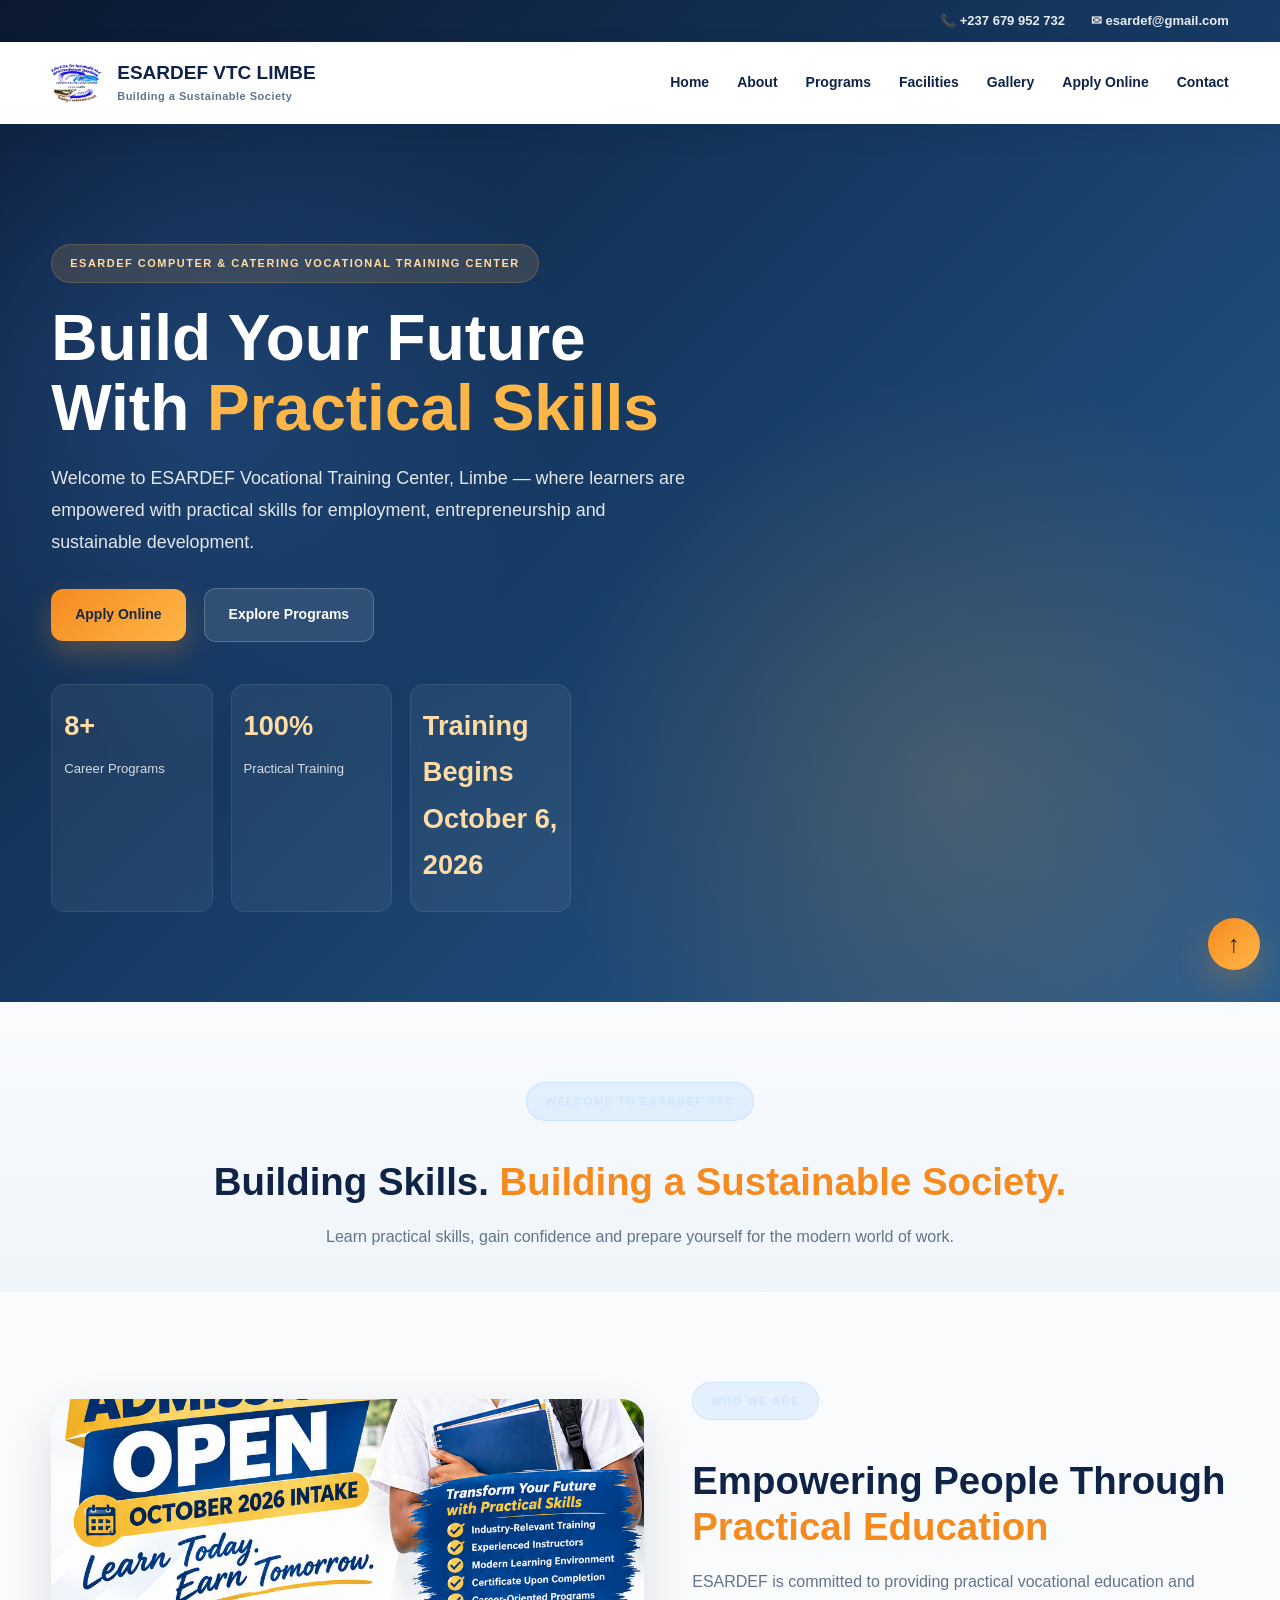
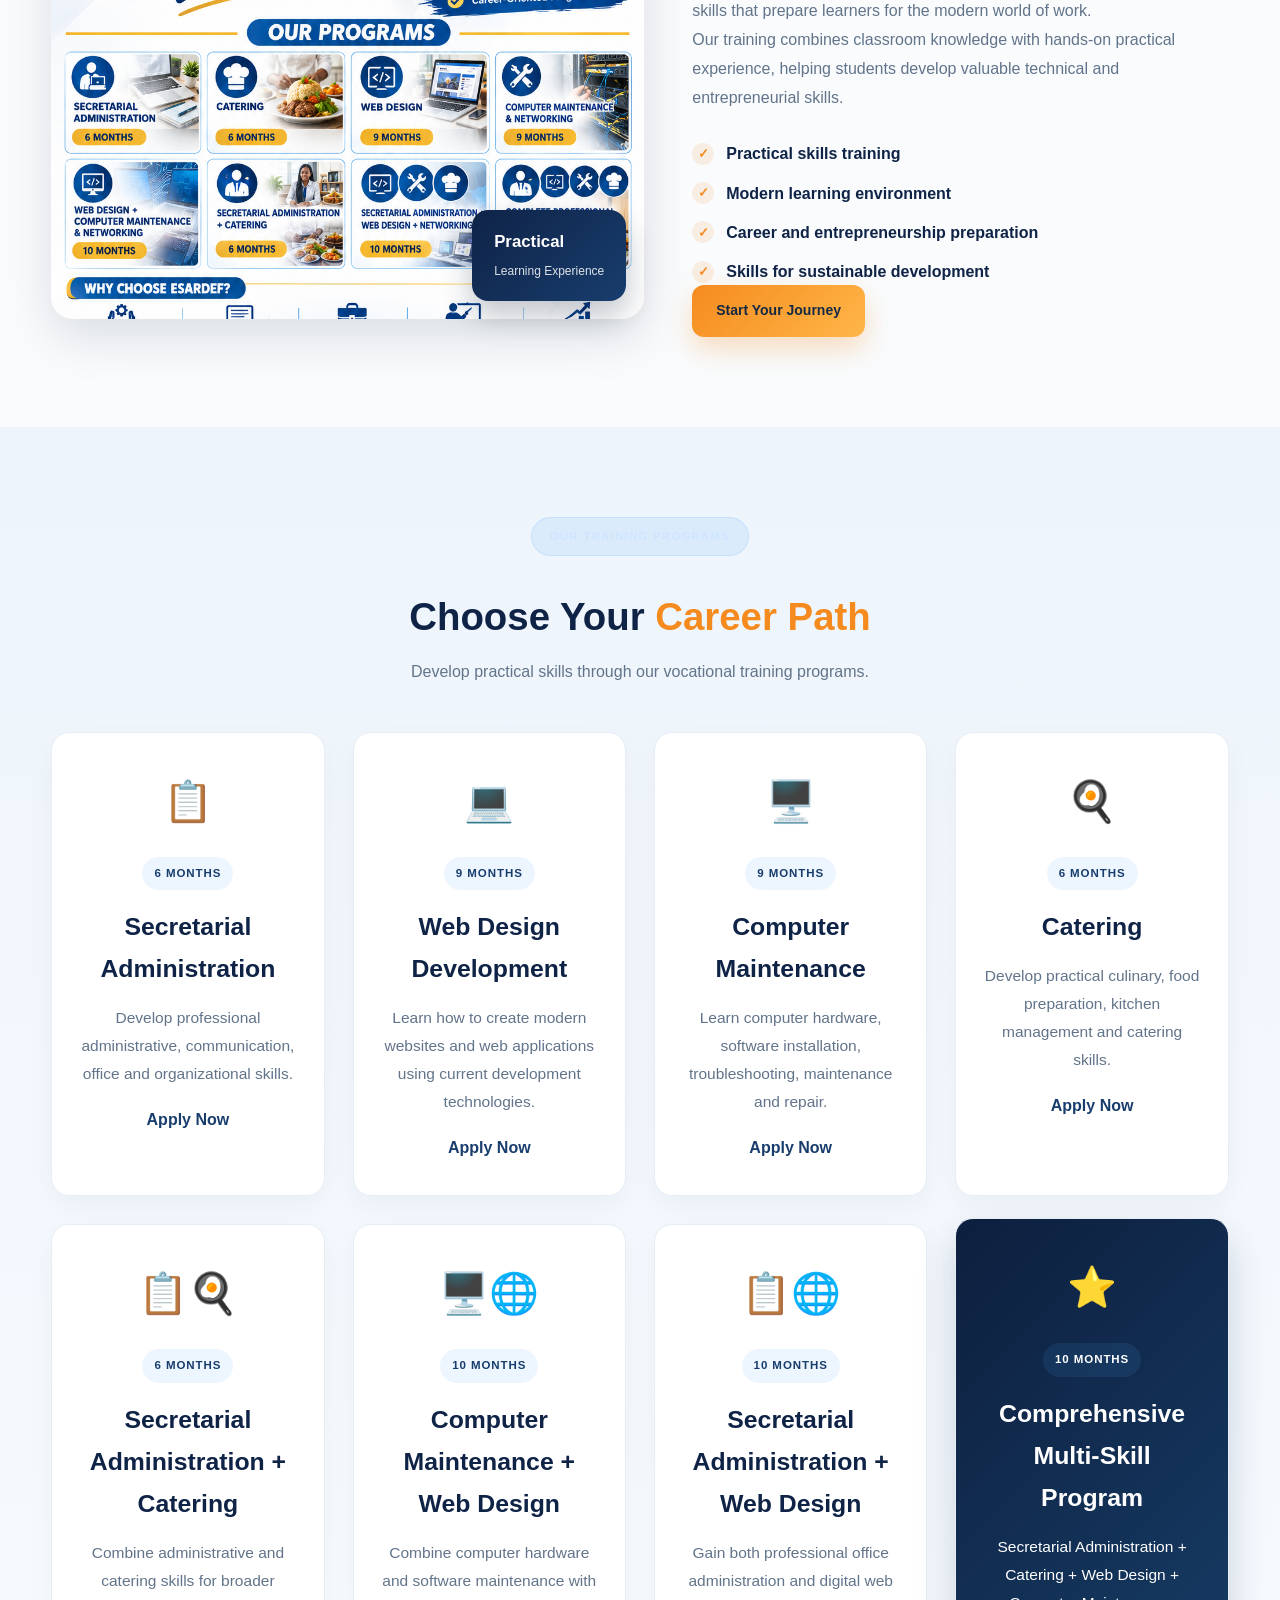
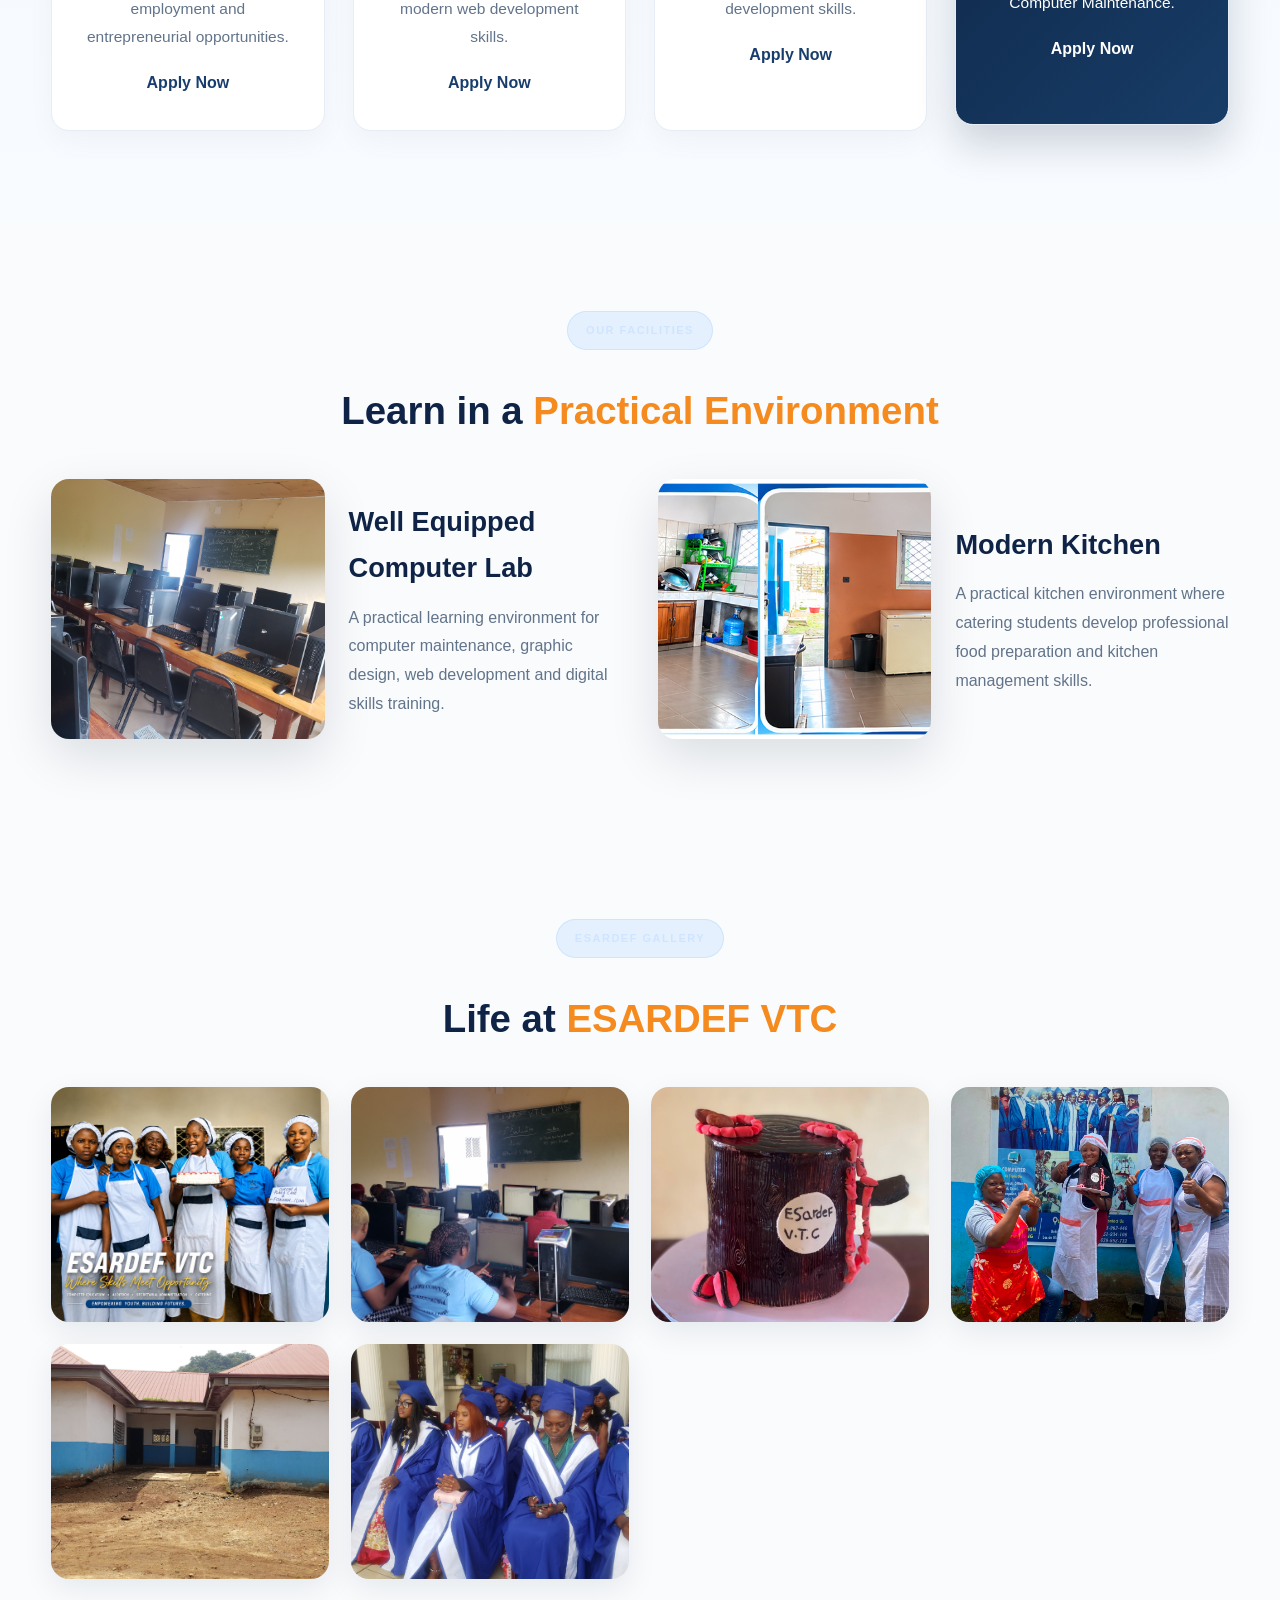
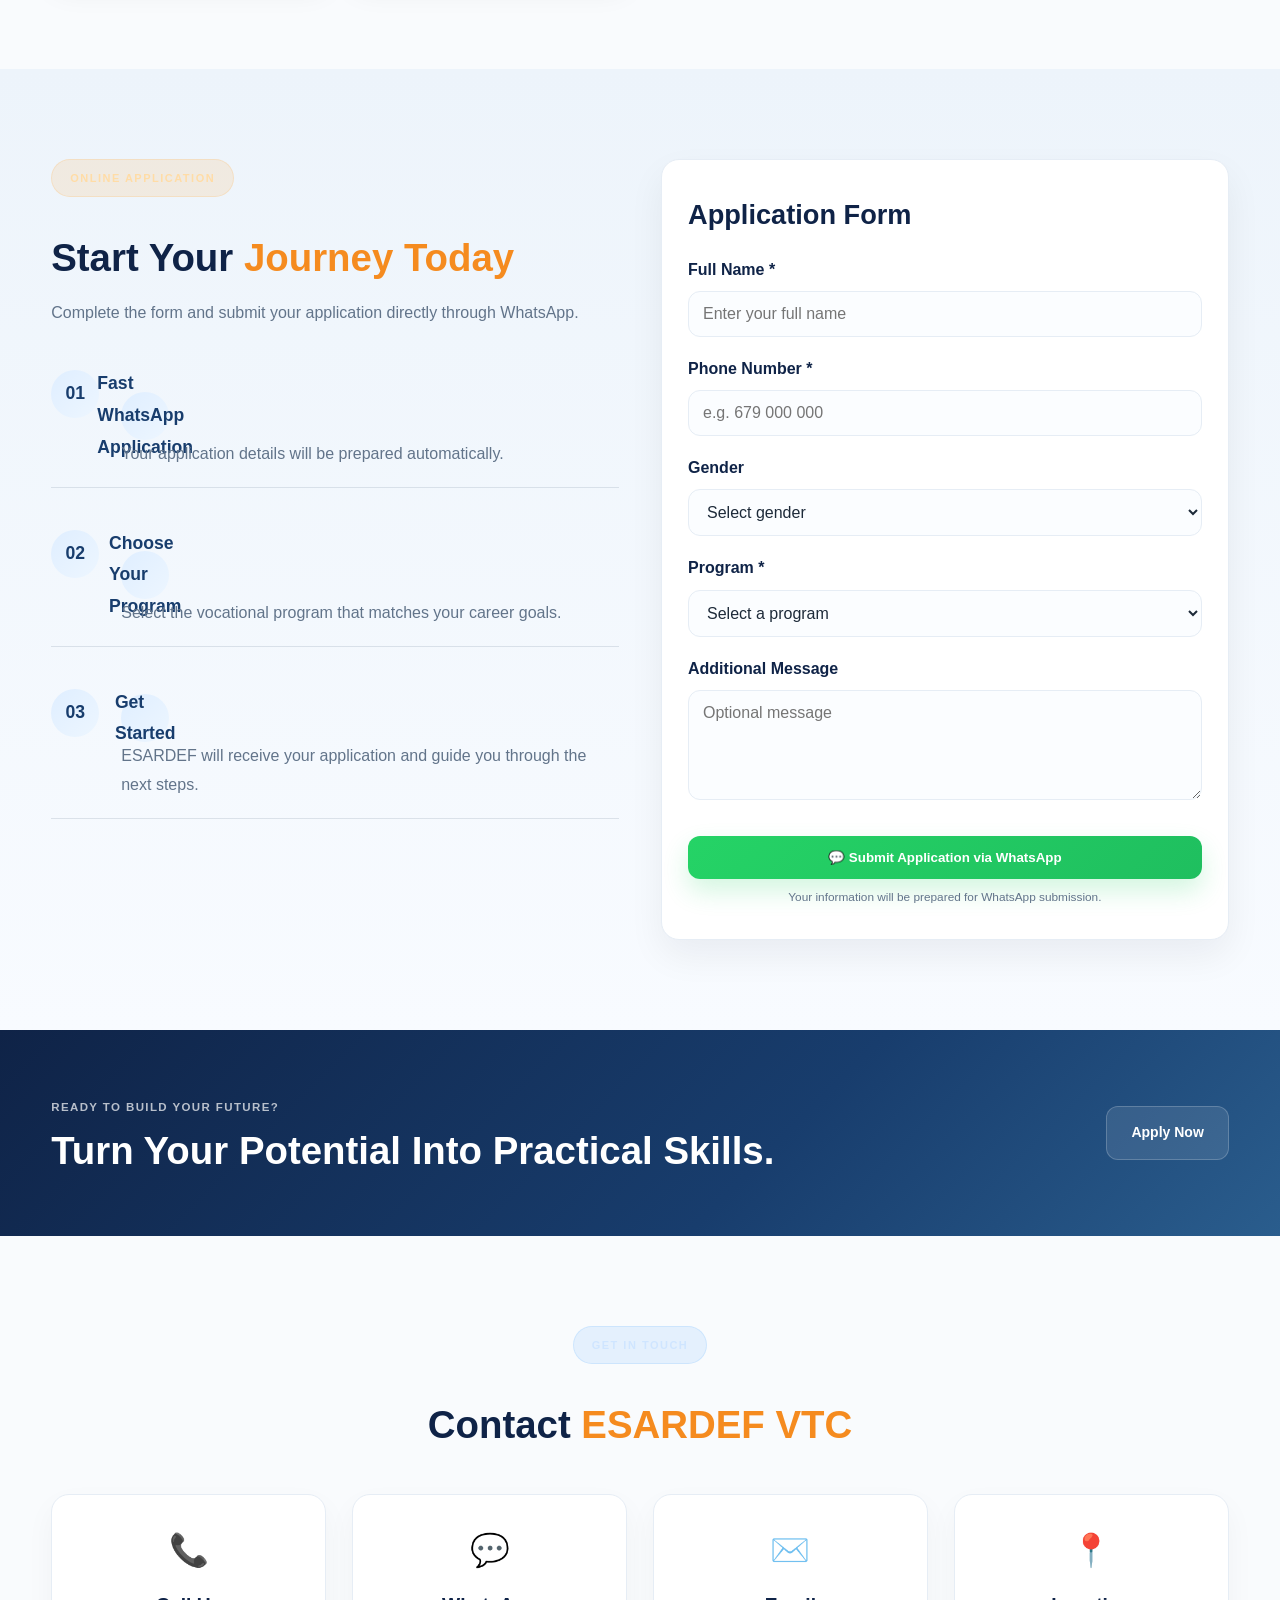
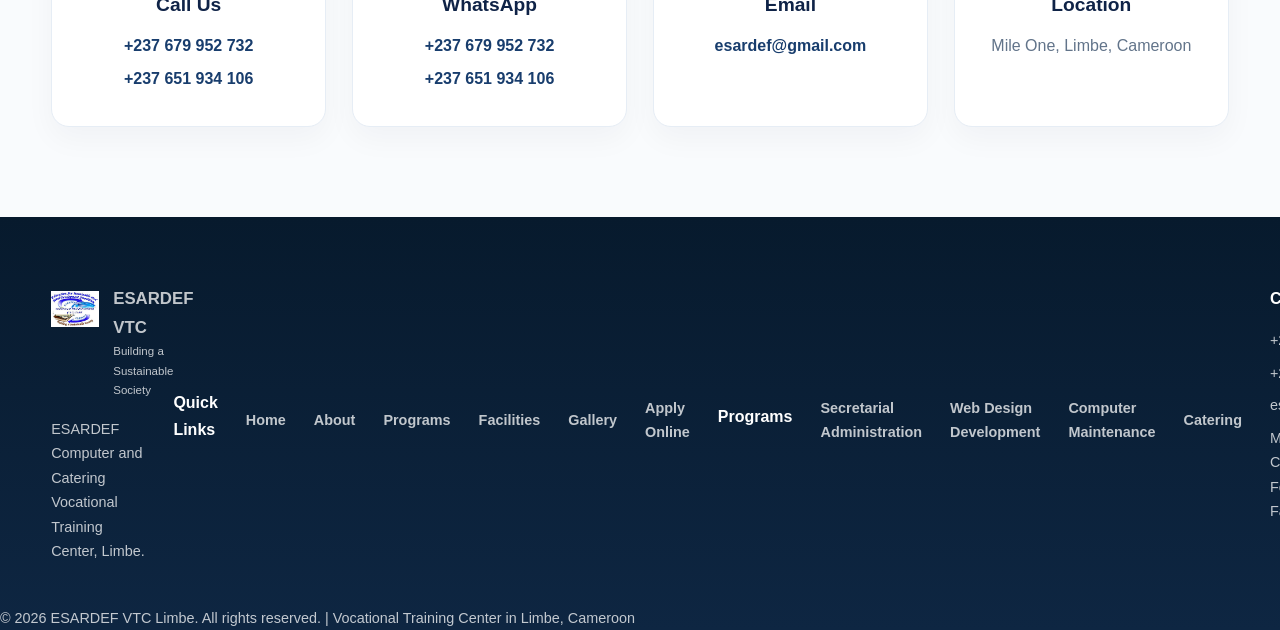
<file: index.html>
<!DOCTYPE html>
<html lang="en">
<head>
    <meta charset="UTF-8">
    <meta name="viewport" content="width=device-width, initial-scale=1.0">
    
    <!-- SEO Meta Tags -->
    <meta name="description" content="ESARDEF Vocational Training Center in Limbe, Cameroon. Practical training in computer maintenance, web design, secretarial administration, and catering. Build your career today.">
    <meta name="keywords" content="vocational training Limbe, computer maintenance, web design, catering, secretarial administration, career training, Cameroon">
    <meta name="author" content="ESARDEF VTC Limbe">
    <meta name="theme-color" content="#0f2347">
    
    <!-- Open Graph -->
    <meta property="og:title" content="ESARDEF VTC Limbe | Build Your Professional Future">
    <meta property="og:description" content="Enroll in practical vocational programs. Computer maintenance, web design, catering, secretarial administration. Training starts October 6, 2026.">
    <meta property="og:type" content="website">
    <meta property="og:url" content="https://esardefvtc.com">
    <meta property="og:image" content="https://esardefvtc.com/LOGO.jpg">
    <meta property="og:site_name" content="ESARDEF VTC">
    
    <!-- Twitter Card -->
    <meta name="twitter:card" content="summary_large_image">
    <meta name="twitter:title" content="ESARDEF VTC | Vocational Training in Limbe">
    <meta name="twitter:description" content="Practical skills for your career. Computer maintenance, web design, catering & administration training. Apply now.">
    <meta name="twitter:image" content="https://esardefvtc.com/LOGO.jpg">
    
    <!-- Structured Data -->
    <script type="application/ld+json">
    {
      "@context": "https://schema.org",
      "@type": "EducationalOrganization",
      "name": "ESARDEF VTC",
      "alternateName": "ESARDEF Computer and Catering Vocational Training Center",
      "url": "https://esardefvtc.com",
      "logo": "https://esardefvtc.com/LOGO.jpg",
      "description": "Vocational training center offering practical skills in computer maintenance, web design, catering, and secretarial administration",
      "address": {
        "@type": "PostalAddress",
        "streetAddress": "Mile One",
        "addressLocality": "Limbe",
        "addressRegion": "South West Region",
        "addressCountry": "CM"
      },
      "contactPoint": {
        "@type": "ContactPoint",
        "contactType": "Admissions",
        "telephone": "+237-679-952-732",
        "email": "esardef@gmail.com"
      },
      "sameAs": ["https://web.facebook.com/ESARDEF"],
      "foundingDate": "2020",
      "areaServed": "Limbe, Cameroon"
    }
    </script>

    <title>ESARDEF VTC Limbe | Vocational Training in Computer & Catering Skills</title>
    <link rel="stylesheet" href="style.css">
    <link rel="canonical" href="https://esardefvtc.com">
</head>

<body>

<!-- ================= TOP BAR ================= -->
<div class="top-bar">
    <div class="container top-content">
        <a href="tel:+237679952732" aria-label="Call us">📞 +237 679 952 732</a>
        <a href="mailto:esardef@gmail.com" aria-label="Email us">✉ esardef@gmail.com</a>
    </div>
</div>

<!-- ================= NAVIGATION ================= -->
<header>
    <div class="container nav-container">
        <a href="#home" class="logo" aria-label="ESARDEF VTC home">
            <img src="LOGO.jpg" alt="ESARDEF VTC Logo">
            <div>
                <strong>ESARDEF VTC LIMBE</strong>
                <small>Building a Sustainable Society</small>
            </div>
        </a>

        <button class="menu-btn" id="menuBtn" type="button" aria-label="Toggle navigation menu" aria-expanded="false">
            ☰
        </button>

        <nav id="navMenu" aria-label="Main navigation">
            <a href="#home">Home</a>
            <a href="#about">About</a>
            <a href="#programs">Programs</a>
            <a href="#facilities">Facilities</a>
            <a href="#gallery">Gallery</a>
            <a href="#application">Apply Online</a>
            <a href="#contact">Contact</a>
        </nav>
    </div>
</header>

<!-- ================= HERO ================= -->
<section class="hero" id="home" aria-label="Hero section">
    <div class="container hero-content">
        <span class="tag">ESARDEF COMPUTER &amp; CATERING VOCATIONAL TRAINING CENTER</span>

        <h1>
            Build Your Future With
            <span>Practical Skills</span>
        </h1>

        <p>
            Welcome to ESARDEF Vocational Training Center, Limbe — where learners are empowered with practical skills for employment, entrepreneurship and sustainable development.
        </p>

        <div class="hero-buttons">
            <a href="#application" class="btn primary">Apply Online</a>
            <a href="#programs" class="btn secondary">Explore Programs</a>
        </div>

        <div class="stats">
            <div>
                <strong>8+</strong>
                <span>Career Programs</span>
            </div>
            <div>
                <strong>100%</strong>
                <span>Practical Training</span>
            </div>
            <div>
                <strong>Training Begins<br>October 6, 2026</strong>
            </div>
        </div>
    </div>
</section>

<!-- ================= WELCOME ================= -->
<section class="welcome" aria-label="Welcome section">
    <div class="container center">
        <span class="tag blue">WELCOME TO ESARDEF VTC</span>

        <h2>
            Building Skills.
            <span>Building a Sustainable Society.</span>
        </h2>

        <p>
            Learn practical skills, gain confidence and prepare yourself for the modern world of work.
        </p>
    </div>
</section>

<!-- ================= ABOUT ================= -->
<section class="section" id="about" aria-label="About section">
    <div class="container two-columns">
        <div class="about-image">
            <img src="adv.png" alt="ESARDEF vocational training classroom with students learning practical skills">

            <div class="image-badge">
                <strong>Practical</strong>
                <span>Learning Experience</span>
            </div>
        </div>

        <div class="about-text">
            <span class="tag blue">WHO WE ARE</span>

            <h2>
                Empowering People Through
                <span>Practical Education</span>
            </h2>

            <p>
                ESARDEF is committed to providing practical vocational education and skills that prepare learners for the modern world of work.
            </p>

            <p>
                Our training combines classroom knowledge with hands-on practical experience, helping students develop valuable technical and entrepreneurial skills.
            </p>

            <div class="features">
                <div>Practical skills training</div>
                <div>Modern learning environment</div>
                <div>Career and entrepreneurship preparation</div>
                <div>Skills for sustainable development</div>
            </div>

            <a href="#application" class="btn primary">Start Your Journey</a>
        </div>
    </div>
</section>

<!-- ================= PROGRAMS ================= -->
<section class="section programs" id="programs" aria-label="Programs section">
    <div class="container">
        <div class="section-title">
            <span class="tag blue">OUR TRAINING PROGRAMS</span>

            <h2>
                Choose Your
                <span>Career Path</span>
            </h2>

            <p>
                Develop practical skills through our vocational training programs.
            </p>
        </div>

        <div class="program-grid">
            <article class="program-card">
                <div class="program-icon" aria-hidden="true">📋</div>
                <span class="duration">6 MONTHS</span>
                <h3>Secretarial Administration</h3>
                <p>Develop professional administrative, communication, office and organizational skills.</p>
                <a href="#application" onclick="selectProgram('Secretarial Administration')">Apply Now</a>
            </article>

            <article class="program-card">
                <div class="program-icon" aria-hidden="true">💻</div>
                <span class="duration">9 MONTHS</span>
                <h3>Web Design Development</h3>
                <p>Learn how to create modern websites and web applications using current development technologies.</p>
                <a href="#application" onclick="selectProgram('Web Design Development')">Apply Now</a>
            </article>

            <article class="program-card">
                <div class="program-icon" aria-hidden="true">🖥️</div>
                <span class="duration">9 MONTHS</span>
                <h3>Computer Maintenance</h3>
                <p>Learn computer hardware, software installation, troubleshooting, maintenance and repair.</p>
                <a href="#application" onclick="selectProgram('Computer Maintenance')">Apply Now</a>
            </article>

            <article class="program-card">
                <div class="program-icon" aria-hidden="true">🍳</div>
                <span class="duration">6 MONTHS</span>
                <h3>Catering</h3>
                <p>Develop practical culinary, food preparation, kitchen management and catering skills.</p>
                <a href="#application" onclick="selectProgram('Catering')">Apply Now</a>
            </article>

            <article class="program-card">
                <div class="program-icon" aria-hidden="true">📋🍳</div>
                <span class="duration">6 MONTHS</span>
                <h3>Secretarial Administration + Catering</h3>
                <p>Combine administrative and catering skills for broader employment and entrepreneurial opportunities.</p>
                <a href="#application" onclick="selectProgram('Secretarial Administration + Catering')">Apply Now</a>
            </article>

            <article class="program-card">
                <div class="program-icon" aria-hidden="true">🖥️🌐</div>
                <span class="duration">10 MONTHS</span>
                <h3>Computer Maintenance + Web Design</h3>
                <p>Combine computer hardware and software maintenance with modern web development skills.</p>
                <a href="#application" onclick="selectProgram('Computer Maintenance + Web Design')">Apply Now</a>
            </article>

            <article class="program-card">
                <div class="program-icon" aria-hidden="true">📋🌐</div>
                <span class="duration">10 MONTHS</span>
                <h3>Secretarial Administration + Web Design</h3>
                <p>Gain both professional office administration and digital web development skills.</p>
                <a href="#application" onclick="selectProgram('Secretarial Administration + Web Design')">Apply Now</a>
            </article>

            <article class="program-card featured">
                <div class="program-icon" aria-hidden="true">⭐</div>
                <span class="duration">10 MONTHS</span>
                <h3>Comprehensive Multi-Skill Program</h3>
                <p>Secretarial Administration + Catering + Web Design + Computer Maintenance.</p>
                <a href="#application" onclick="selectProgram('Comprehensive Multi-Skill Program')">Apply Now</a>
            </article>
        </div>
    </div>
</section>

<!-- ================= FACILITIES ================= -->
<section class="section" id="facilities" aria-label="Facilities section">
    <div class="container">
        <div class="section-title center">
            <span class="tag blue">OUR FACILITIES</span>
            <h2>Learn in a <span>Practical Environment</span></h2>
        </div>

        <div class="facility-grid">
            <article class="facility-card">
                <img src="computer.jpg" alt="Well-equipped computer lab for technical training at ESARDEF">
                <div>
                    <h3>Well Equipped Computer Lab</h3>
                    <p>A practical learning environment for computer maintenance, graphic design, web development and digital skills training.</p>
                </div>
            </article>

            <article class="facility-card">
                <img src="KITC.png" alt="Modern kitchen facility for catering training at ESARDEF">
                <div>
                    <h3>Modern Kitchen</h3>
                    <p>A practical kitchen environment where catering students develop professional food preparation and kitchen management skills.</p>
                </div>
            </article>
        </div>
    </div>
</section>

<!-- ================= GALLERY ================= -->
<section class="section gallery" id="gallery" aria-label="Gallery section">
    <div class="container">
        <div class="section-title center">
            <span class="tag blue">ESARDEF GALLERY</span>
            <h2>Life at <span>ESARDEF VTC</span></h2>
        </div>

        <div class="gallery-grid">
            <img src="catstudent.png" alt="Catering students working in the kitchen">
            <img src="comp.jpg" alt="Students receiving computer training">
            <img src="cake.jpg" alt="Practical cake preparation training">
            <img src="pract.jpg" alt="Students engaged in practical training sessions">
            <img src="school.jpg" alt="ESARDEF VTC school building">
            <img src="grad.jpg" alt="ESARDEF VTC graduation ceremony">
        </div>
    </div>
</section>

<!-- ================= APPLICATION ================= -->
<section class="section application" id="application" aria-label="Application section">
    <div class="container application-grid">
        <div class="application-info">
            <span class="tag">ONLINE APPLICATION</span>
            <h2>Start Your <span>Journey Today</span></h2>
            <p>Complete the form and submit your application directly through WhatsApp.</p>

            <div class="steps">
                <div>
                    <strong>01</strong>
                    <p><strong>Fast WhatsApp Application</strong><br>Your application details will be prepared automatically.</p>
                </div>

                <div>
                    <strong>02</strong>
                    <p><strong>Choose Your Program</strong><br>Select the vocational program that matches your career goals.</p>
                </div>

                <div>
                    <strong>03</strong>
                    <p><strong>Get Started</strong><br>ESARDEF will receive your application and guide you through the next steps.</p>
                </div>
            </div>
        </div>

        <form id="applicationForm" class="application-form" novalidate>
            <h3>Application Form</h3>

            <label>
                <span>Full Name *</span>
                <input type="text" id="name" required placeholder="Enter your full name" maxlength="80" aria-required="true">
            </label>

            <label>
                <span>Phone Number *</span>
                <input type="tel" id="phone" required placeholder="e.g. 679 000 000" maxlength="30" aria-required="true">
            </label>

            <label>
                <span>Gender</span>
                <select id="gender">
                    <option value="">Select gender</option>
                    <option value="Male">Male</option>
                    <option value="Female">Female</option>
                </select>
            </label>

            <label>
                <span>Program *</span>
                <select id="program" required aria-required="true">
                    <option value="">Select a program</option>
                    <option>Secretarial Administration</option>
                    <option>Web Design Development</option>
                    <option>Computer Maintenance</option>
                    <option>Catering</option>
                    <option>Secretarial Administration + Catering</option>
                    <option>Computer Maintenance + Web Design</option>
                    <option>Secretarial Administration + Web Design</option>
                    <option>Comprehensive Multi-Skill Program</option>
                </select>
            </label>

            <label>
                <span>Additional Message</span>
                <textarea id="message" rows="4" placeholder="Optional message" maxlength="500"></textarea>
            </label>

            <button type="submit" class="whatsapp-btn">💬 Submit Application via WhatsApp</button>
            <small>Your information will be prepared for WhatsApp submission.</small>
        </form>
    </div>
</section>

<!-- ================= CTA ================= -->
<section class="cta" aria-label="Call to action section">
    <div class="container cta-content">
        <div>
            <span>READY TO BUILD YOUR FUTURE?</span>
            <h2>Turn Your Potential Into Practical Skills.</h2>
        </div>
        <a href="#application" class="btn secondary">Apply Now</a>
    </div>
</section>

<!-- ================= CONTACT ================= -->
<section class="section" id="contact" aria-label="Contact section">
    <div class="container">
        <div class="section-title center">
            <span class="tag blue">GET IN TOUCH</span>
            <h2>Contact <span>ESARDEF VTC</span></h2>
        </div>

        <div class="contact-grid">
            <article class="contact-card">
                <div class="contact-icon" aria-hidden="true">📞</div>
                <h3>Call Us</h3>
                <a href="tel:+237679952732">+237 679 952 732</a>
                <a href="tel:+237651934106">+237 651 934 106</a>
            </article>

            <article class="contact-card">
                <div class="contact-icon" aria-hidden="true">💬</div>
                <h3>WhatsApp</h3>
                <a href="https://wa.me/237679952732">+237 679 952 732</a>
                <a href="https://wa.me/237651934106">+237 651 934 106</a>
            </article>

            <article class="contact-card">
                <div class="contact-icon" aria-hidden="true">✉️</div>
                <h3>Email</h3>
                <a href="mailto:esardef@gmail.com">esardef@gmail.com</a>
            </article>

            <article class="contact-card">
                <div class="contact-icon" aria-hidden="true">📍</div>
                <h3>Location</h3>
                <p>Mile One, Limbe, Cameroon</p>
            </article>
        </div>
    </div>
</section>

<!-- ================= FOOTER ================= -->
<footer aria-label="Footer">
    <div class="container footer-grid">
        <div>
            <a href="#home" class="footer-logo" aria-label="ESARDEF VTC home">
                <img src="LOGO.jpg" alt="ESARDEF VTC Logo">
                <div>
                    <strong>ESARDEF VTC</strong>
                    <small>Building a Sustainable Society</small>
                </div>
            </a>
            <p>ESARDEF Computer and Catering Vocational Training Center, Limbe.</p>
        </div>

        <nav>
            <h4>Quick Links</h4>
            <a href="#home">Home</a>
            <a href="#about">About</a>
            <a href="#programs">Programs</a>
            <a href="#facilities">Facilities</a>
            <a href="#gallery">Gallery</a>
            <a href="#application">Apply Online</a>
        </nav>

        <nav>
            <h4>Programs</h4>
            <a href="#programs">Secretarial Administration</a>
            <a href="#programs">Web Design Development</a>
            <a href="#programs">Computer Maintenance</a>
            <a href="#programs">Catering</a>
        </nav>

        <div>
            <h4>Contact</h4>
            <a href="tel:+237679952732">+237 679 952 732</a>
            <a href="tel:+237651934106">+237 651 934 106</a>
            <a href="mailto:esardef@gmail.com">esardef@gmail.com</a>
            <p>Mile One, Limbe, Cameroon</p>
            <a href="https://web.facebook.com/ESARDEF" target="_blank" rel="noopener noreferrer">Follow Us on Facebook</a>
        </div>
    </div>

    <div class="footer-bottom">
        <p>&copy; 2026 ESARDEF VTC Limbe. All rights reserved. | Vocational Training Center in Limbe, Cameroon</p>
    </div>
</footer>

<button id="topBtn" class="top-btn" type="button" aria-label="Back to top">↑</button>

<script src="script.js" defer></script>
</body>
</html>
</file>
<file: style.css>
html {
    scroll-behavior: smooth;
}

* {
    margin: 0;
    padding: 0;
    box-sizing: border-box;
}

:root {
    --primary: #0f2347;
    --primary-2: #183d6d;
    --accent: #f58b1f;
    --accent-2: #ffb648;
    --text: #1d2a39;
    --muted: #62748a;
    --surface: #f4f8fb;
    --card: #ffffff;
    --line: #e6edf5;
    --shadow: 0 18px 50px rgba(8, 18, 34, 0.12);
    --radius: 18px;
}

body {
    font-family: 'Segoe UI', Tahoma, Geneva, Verdana, sans-serif;
    color: var(--text);
    line-height: 1.7;
    background: #f9fbfd;
    overflow-x: hidden;
}

img {
    max-width: 100%;
    height: auto;
    display: block;
}

a {
    text-decoration: none;
    color: inherit;
    transition: all 0.3s ease;
}

button {
    font-family: inherit;
    cursor: pointer;
    border: none;
    transition: all 0.3s ease;
}

input, textarea, select {
    font-family: inherit;
    font-size: 16px;
}

.container {
    width: 92%;
    max-width: 1200px;
    margin: 0 auto;
}

/* TOP BAR */
.top-bar {
    background: linear-gradient(135deg, #0b1830 0%, #173c66 100%);
    color: #fff;
    font-size: 13px;
}

.top-content {
    display: flex;
    justify-content: flex-end;
    gap: 26px;
    padding: 10px 0;
    flex-wrap: wrap;
}

.top-content a {
    color: rgba(255, 255, 255, 0.9);
    font-weight: 600;
}

.top-content a:hover {
    color: var(--accent-2);
}

/* NAV */
header {
    position: sticky;
    top: 0;
    z-index: 1000;
    background: rgba(255, 255, 255, 0.94);
    backdrop-filter: blur(10px);
    box-shadow: 0 8px 28px rgba(6, 19, 34, 0.08);
}

.nav-container {
    min-height: 82px;
    display: flex;
    align-items: center;
    justify-content: space-between;
}

.logo {
    display: flex;
    align-items: center;
    gap: 14px;
    color: var(--primary);
    font-weight: 800;
}

.logo img {
    width: 52px;
    height: 52px;
    object-fit: contain;
}

.logo strong {
    font-size: 19px;
    line-height: 1.2;
}

.logo small {
    display: block;
    color: var(--muted);
    font-size: 11px;
    font-weight: 600;
    letter-spacing: 0.5px;
}

nav {
    display: flex;
    align-items: center;
    gap: 28px;
}

nav a {
    position: relative;
    color: var(--primary);
    font-size: 14px;
    font-weight: 700;
}

nav a::after {
    content: "";
    position: absolute;
    left: 0;
    bottom: -8px;
    width: 0;
    height: 2px;
    background: linear-gradient(90deg, var(--accent), var(--accent-2));
    transition: width 0.3s ease;
}

nav a:hover {
    color: var(--accent);
}

nav a:hover::after {
    width: 100%;
}

.menu-btn {
    display: none;
    font-size: 28px;
    background: none;
    color: var(--primary);
    padding: 8px 10px;
}

/* HERO */
.hero {
    position: relative;
    background: linear-gradient(135deg, #0d1f3e 0%, #173d67 48%, #2a5d8d 100%);
    color: white;
    min-height: 620px;
    display: flex;
    align-items: center;
    padding: 120px 0 90px;
    overflow: hidden;
}

.hero::before {
    content: "";
    position: absolute;
    inset: 0;
    background:
        radial-gradient(circle at 15% 30%, rgba(84, 164, 255, 0.18), transparent 30%),
        radial-gradient(circle at 75% 75%, rgba(255, 167, 64, 0.18), transparent 35%);
}

.hero-overlay {
    position: absolute;
    inset: 0;
    background: url('data:image/svg+xml,<svg xmlns="http://www.w3.org/2000/svg" viewBox="0 0 1200 600"><rect width="1200" height="600" fill="rgba(255,255,255,0.03)"/></svg>');
    opacity: 0.9;
}

.hero-content {
    position: relative;
    z-index: 1;
}

.tag {
    display: inline-block;
    padding: 9px 18px;
    border-radius: 999px;
    font-size: 11px;
    font-weight: 800;
    letter-spacing: 1.5px;
    text-transform: uppercase;
    background: rgba(255, 177, 75, 0.15);
    color: #ffdca6;
    border: 1px solid rgba(255, 177, 75, 0.2);
    margin-bottom: 20px;
}

.tag.blue {
    background: rgba(110, 182, 255, 0.15);
    color: #cfe5ff;
    border-color: rgba(110, 182, 255, 0.2);
}

.hero h1 {
    font-size: clamp(2.5rem, 5vw, 4.5rem);
    line-height: 1.1;
    margin-bottom: 18px;
    font-weight: 800;
    max-width: 620px;
}

.hero h1 span {
    color: #ffb648;
}

.hero p {
    max-width: 640px;
    font-size: 1.12rem;
    color: rgba(255, 255, 255, 0.88);
    margin-bottom: 30px;
    line-height: 1.8;
}

.hero-buttons {
    display: flex;
    align-items: center;
    gap: 18px;
    flex-wrap: wrap;
    margin-bottom: 42px;
}

.btn {
    display: inline-flex;
    align-items: center;
    justify-content: center;
    min-height: 48px;
    padding: 14px 24px;
    border-radius: 12px;
    font-weight: 800;
    font-size: 14px;
    transition: transform 0.3s ease, box-shadow 0.3s ease;
}

.btn:hover {
    transform: translateY(-2px);
}

.btn.primary {
    background: linear-gradient(135deg, var(--accent), var(--accent-2));
    color: #162942;
    box-shadow: 0 12px 28px rgba(245, 139, 31, 0.28);
}

.btn.secondary {
    background: rgba(255, 255, 255, 0.1);
    border: 1px solid rgba(255, 255, 255, 0.2);
    color: white;
}

.stats {
    display: grid;
    grid-template-columns: repeat(3, minmax(120px, 1fr));
    gap: 18px;
    max-width: 520px;
}

.stats div {
    padding: 18px 12px;
    background: rgba(255, 255, 255, 0.06);
    border: 1px solid rgba(255, 255, 255, 0.08);
    border-radius: 14px;
    backdrop-filter: blur(8px);
}

.stats strong {
    display: block;
    color: #ffdca6;
    font-size: 1.7rem;
    margin-bottom: 5px;
}

.stats span {
    color: rgba(255, 255, 255, 0.82);
    font-size: 0.82rem;
}

/* WELCOME */
.welcome {
    padding: 80px 0 40px;
    background: linear-gradient(180deg, #f9fbfd 0%, #f0f5fa 100%);
    text-align: center;
}

.section-tag {
    display: inline-block;
    color: var(--primary-2);
    background: rgba(84, 164, 255, 0.08);
    border: 1px solid rgba(84, 164, 255, 0.12);
    border-radius: 999px;
    padding: 8px 16px;
    font-size: 11px;
    font-weight: 800;
    letter-spacing: 1.4px;
    text-transform: uppercase;
}

.welcome h2,
.section-title h2,
.about-text h2,
.application-info h2 {
    font-size: clamp(2rem, 3vw, 3rem);
    line-height: 1.2;
    color: var(--primary);
    margin: 18px 0 18px;
}

.welcome h2 span,
.section-title h2 span,
.about-text h2 span,
.application-info h2 span {
    color: var(--accent);
}

.welcome p,
.section-title p,
.about-text p,
.application-info p,
.facility-card p,
.steps p,
.contact-card p,
.program-card p {
    color: var(--muted);
    line-height: 1.8;
}

/* SECTIONS */
.section {
    padding: 90px 0;
}

.section-title {
    text-align: center;
    margin-bottom: 45px;
}

.section-title p {
    max-width: 620px;
    margin: 0 auto;
}

/* ABOUT */
.two-columns {
    display: grid;
    grid-template-columns: 1.05fr 0.95fr;
    gap: 48px;
    align-items: center;
}

.about-image {
    position: relative;
}

.about-image img {
    width: 100%;
    height: 520px;
    object-fit: cover;
    border-radius: 22px;
    box-shadow: var(--shadow);
}

.image-badge {
    position: absolute;
    right: 18px;
    bottom: 18px;
    background: linear-gradient(135deg, var(--primary), var(--primary-2));
    color: white;
    padding: 18px 22px;
    border-radius: 16px;
    box-shadow: 0 14px 30px rgba(10, 28, 52, 0.25);
}

.image-badge strong {
    display: block;
    font-size: 1.05rem;
}

.image-badge span {
    font-size: 0.75rem;
    opacity: 0.85;
}

.features {
    display: grid;
    gap: 12px;
    margin-top: 28px;
}

.features div {
    display: flex;
    align-items: center;
    gap: 12px;
    font-weight: 700;
    color: var(--primary);
}

.features div::before {
    content: "✓";
    display: inline-flex;
    align-items: center;
    justify-content: center;
    width: 22px;
    height: 22px;
    border-radius: 50%;
    background: rgba(245, 139, 31, 0.12);
    color: var(--accent);
    font-size: 0.8rem;
}

/* PROGRAMS */
.programs {
    background: linear-gradient(180deg, #edf4fb 0%, #f8fbff 100%);
}

.program-grid {
    display: grid;
    grid-template-columns: repeat(auto-fit, minmax(270px, 1fr));
    gap: 28px;
}

.program-card {
    background: var(--card);
    border: 1px solid var(--line);
    border-radius: var(--radius);
    padding: 34px 26px;
    box-shadow: 0 10px 28px rgba(10, 24, 40, 0.04);
    text-align: center;
    transition: transform 0.3s ease, box-shadow 0.3s ease;
}

.program-card:hover {
    transform: translateY(-6px);
    box-shadow: 0 18px 35px rgba(17, 51, 90, 0.12);
}

.program-card.featured {
    background: linear-gradient(135deg, #0d1f3e 0%, #173d67 100%);
    color: white;
    transform: translateY(-6px);
    box-shadow: 0 20px 38px rgba(13, 31, 62, 0.18);
}

.program-card.featured p,
.program-card.featured h3,
.program-card.featured a,
.program-card.featured .duration {
    color: white;
}

.program-icon {
    font-size: 2.5rem;
    margin-bottom: 12px;
}

.duration {
    display: inline-block;
    padding: 7px 12px;
    border-radius: 999px;
    background: rgba(84, 164, 255, 0.1);
    color: var(--primary-2);
    font-size: 0.72rem;
    font-weight: 800;
    text-transform: uppercase;
    letter-spacing: 0.08em;
    margin: 10px 0 16px;
}

.program-card h3 {
    margin-bottom: 14px;
    font-size: 1.55rem;
    color: var(--primary);
}

.program-card p {
    margin-bottom: 18px;
    font-size: 0.97rem;
}

.program-card a {
    display: inline-block;
    color: var(--primary-2);
    font-weight: 800;
}

/* FACILITIES */
.facility-grid {
    display: grid;
    grid-template-columns: repeat(auto-fit, minmax(310px, 1fr));
    gap: 36px;
}

.facility-card {
    display: grid;
    grid-template-columns: 1fr 1fr;
    gap: 24px;
    align-items: center;
}

.facility-card img {
    width: 100%;
    height: 260px;
    object-fit: cover;
    border-radius: 18px;
    box-shadow: var(--shadow);
}

.facility-card h3 {
    margin-bottom: 12px;
    font-size: 1.7rem;
    color: var(--primary);
}

/* GALLERY */
.gallery-grid {
    display: grid;
    grid-template-columns: repeat(auto-fit, minmax(220px, 1fr));
    gap: 22px;
}

.gallery-grid img {
    width: 100%;
    height: 235px;
    object-fit: cover;
    border-radius: 18px;
    transition: transform 0.3s ease, box-shadow 0.3s ease;
    box-shadow: 0 10px 30px rgba(10, 24, 40, 0.08);
}

.gallery-grid img:hover {
    transform: translateY(-6px) scale(1.02);
    box-shadow: 0 18px 35px rgba(17, 51, 90, 0.12);
}

/* APPLICATION */
.application {
    background: linear-gradient(180deg, #edf4fb 0%, #f8fbff 100%);
}

.application-grid {
    display: grid;
    grid-template-columns: 1fr 1fr;
    gap: 42px;
    align-items: start;
}

.steps {
    margin-top: 24px;
    display: grid;
    gap: 24px;
}

.steps > div {
    display: grid;
    grid-template-columns: 52px 1fr;
    gap: 18px;
    align-items: start;
    padding: 18px 0;
    border-bottom: 1px solid rgba(98, 116, 138, 0.18);
}

.steps strong {
    display: inline-flex;
    align-items: center;
    justify-content: center;
    width: 48px;
    height: 48px;
    border-radius: 50%;
    background: linear-gradient(135deg, #dfeeff, #edf6ff);
    color: var(--primary-2);
    font-size: 1.1rem;
}

.application-form {
    background: white;
    border: 1px solid var(--line);
    border-radius: var(--radius);
    padding: 32px 26px;
    box-shadow: 0 16px 36px rgba(10, 24, 40, 0.06);
}

.application-form h3 {
    margin-bottom: 18px;
    color: var(--primary);
    font-size: 1.7rem;
}

.application-form label {
    display: block;
    margin-bottom: 18px;
}

.application-form label span {
    display: block;
    font-weight: 700;
    color: var(--primary);
    margin-bottom: 8px;
}

.application-form input,
.application-form textarea,
.application-form select {
    width: 100%;
    border: 1px solid var(--line);
    background: #fbfdff;
    border-radius: 12px;
    padding: 13px 14px;
    color: var(--text);
    transition: border-color 0.3s ease, box-shadow 0.3s ease;
}

.application-form input:focus,
.application-form textarea:focus,
.application-form select:focus {
    outline: none;
    border-color: rgba(84, 164, 255, 0.8);
    box-shadow: 0 0 0 4px rgba(84, 164, 255, 0.12);
}

.application-form textarea {
    min-height: 110px;
    resize: vertical;
}

.whatsapp-btn {
    width: 100%;
    border-radius: 12px;
    background: linear-gradient(135deg, #25d366, #1fbf5f);
    color: white;
    font-weight: 800;
    padding: 14px 18px;
    margin-top: 10px;
    box-shadow: 0 12px 26px rgba(37, 211, 102, 0.2);
}

.whatsapp-btn:hover {
    transform: translateY(-2px);
    box-shadow: 0 16px 32px rgba(37, 211, 102, 0.28);
}

.application-form small {
    display: block;
    margin-top: 8px;
    text-align: center;
    color: var(--muted);
    font-size: 0.74rem;
}

/* CTA */
.cta {
    background: linear-gradient(135deg, var(--primary) 0%, #183d6d 60%, #2a5d8d 100%);
    color: white;
    padding: 62px 0;
}

.cta-content {
    display: grid;
    grid-template-columns: 1fr auto;
    gap: 26px;
    align-items: center;
}

.cta-content span {
    display: inline-block;
    text-transform: uppercase;
    letter-spacing: 0.12em;
    color: rgba(255,255,255,0.7);
    font-size: 0.72rem;
    font-weight: 800;
    margin-bottom: 10px;
}

.cta-content h2 {
    font-size: clamp(1.8rem, 3vw, 3rem);
    margin: 0;
    line-height: 1.2;
}

/* CONTACT */
.contact-grid {
    display: grid;
    grid-template-columns: repeat(auto-fit, minmax(220px, 1fr));
    gap: 26px;
}

.contact-card {
    background: var(--card);
    border: 1px solid var(--line);
    border-radius: var(--radius);
    padding: 28px 20px;
    text-align: center;
    box-shadow: 0 12px 30px rgba(10, 24, 40, 0.04);
    transition: transform 0.3s ease, box-shadow 0.3s ease;
}

.contact-card:hover {
    transform: translateY(-6px);
    box-shadow: 0 16px 35px rgba(17, 51, 90, 0.12);
}

.contact-icon {
    font-size: 2rem;
    margin-bottom: 12px;
}

.contact-card h3 {
    margin-bottom: 10px;
    color: var(--primary);
    font-size: 1.2rem;
}

.contact-card a {
    display: block;
    color: var(--primary-2);
    font-weight: 700;
    margin: 6px 0;
}

/* FOOTER */
footer {
    background: linear-gradient(180deg, #071a2d 0%, #0e2642 100%);
    color: white;
    padding: 20px 0 0;
}

.footer-grid {
    display: grid;
    grid-template-columns: 1.3fr 0.8fr 0.8fr 1fr;
    gap: 28px;
    padding: 48px 0 42px;
}

.footer-logo {
    display: flex;
    align-items: flex-start;
    gap: 14px;
    margin-bottom: 16px;
}

.footer-logo img {
    width: 48px;
    height: 48px;
    object-fit: contain;
}

.footer-logo strong {
    display: block;
    font-size: 1.05rem;
}

.footer-logo small {
    display: block;
    color: rgba(255,255,255,0.75);
    font-size: 0.72rem;
}

footer p,
footer a {
    color: rgba(255,255,255,0.75);
    font-size: 0.9rem;
    line-height: 1.7;
}

footer h4 {
    margin-bottom: 16px;
    font-size: 1rem;
    color: white;
}

footer a {
    display: block;
    margin-bottom: 8px;
}

footer a:hover {
    color: #ffb648;
}

.copyright {
    border-top: 1px solid rgba(255,255,255,0.08);
    text-align: center;
    color: rgba(255,255,255,0.7);
    font-size: 0.82rem;
    padding: 18px 0 26px;
}

.top-btn {
    position: fixed;
    right: 20px;
    bottom: -70px;
    width: 52px;
    height: 52px;
    border-radius: 50%;
    background: linear-gradient(135deg, var(--accent), var(--accent-2));
    color: #162942;
    font-size: 1.5rem;
    font-weight: 900;
    box-shadow: 0 14px 32px rgba(245, 139, 31, 0.28);
    z-index: 1100;
}

.top-btn.show {
    bottom: 22px;
}

/* RESPONSIVE */
@media (max-width: 768px) {
    .menu-btn {
        display: block;
    }

    nav {
        display: none;
        position: absolute;
        top: 100%;
        left: 0;
        right: 0;
        background: rgba(255,255,255,0.98);
        padding: 20px 24px 22px;
        box-shadow: 0 16px 30px rgba(10, 24, 40, 0.08);
        flex-direction: column;
        align-items: flex-start;
        gap: 14px;
        z-index: 1200;
    }

    nav.active {
        display: flex;
    }

    .hero {
        min-height: 540px;
        padding-top: 90px;
    }

    .two-columns,
    .application-grid,
    .cta-content,
    .facility-card,
    .footer-grid {
        grid-template-columns: 1fr;
    }

    .about-image img {
        height: 420px;
    }

    .program-grid {
        grid-template-columns: 1fr;
    }

    .stats {
        grid-template-columns: repeat(3, 1fr);
        max-width: 100%;
    }

    .top-content {
        justify-content: center;
        text-align: center;
    }
}

@media (max-width: 540px) {
    .container {
        width: 90%;
    }

    .hero h1 {
        font-size: 2.3rem;
    }

    .hero-buttons {
        flex-direction: column;
        align-items: stretch;
    }

    .btn {
        width: 100%;
    }

    .stats {
        grid-template-columns: 1fr;
    }

    .gallery-grid {
        grid-template-columns: 1fr;
    }

    .application-form {
        padding: 22px 16px;
    }

    .footer-grid {
        gap: 18px;
    }
}
</file>
